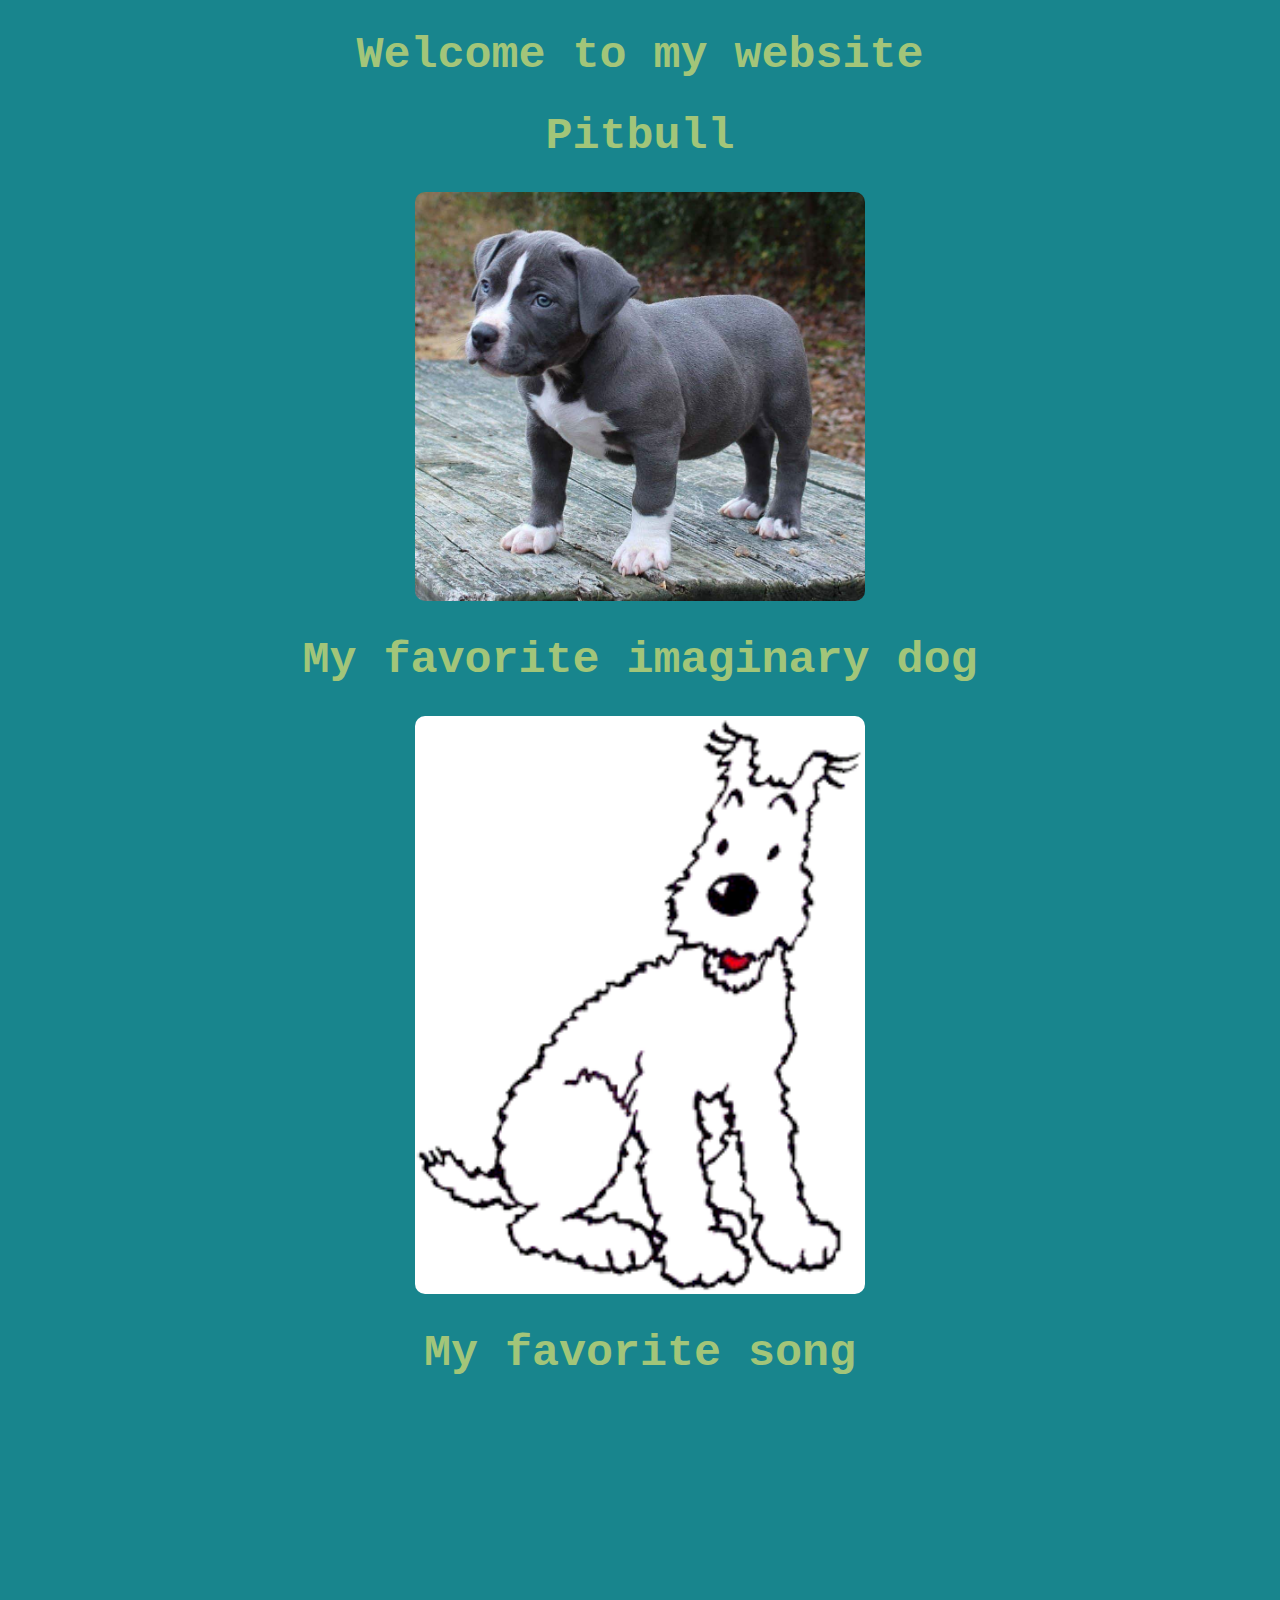
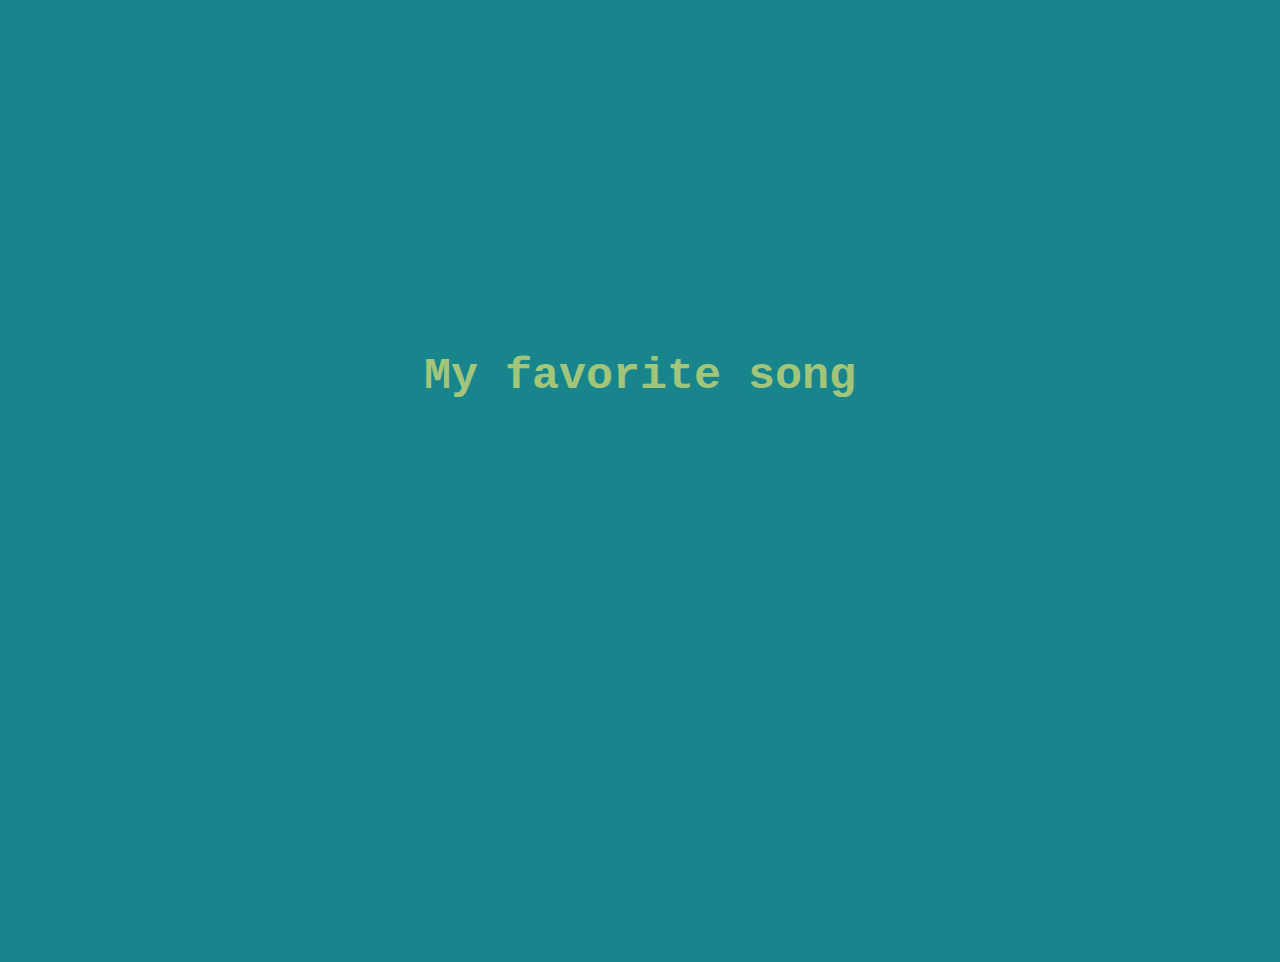
<file: index.html>
<!DOCTYPE html>
<html lang="en">
<head>
    <meta charset="UTF-8">
    <meta http-equiv="X-UA-Compatible" content="IE=edge">
    <meta name="viewport" content="width=device-width, initial-scale=1.0">
    <title>My Website</title>
    <link rel="stylesheet" href="site.css">
</head>
<body class="center-content">
    <h1>Welcome to my website </h1>
    <div>
        <h1>Pitbull</h1>
        <div>
            <img class="thumbnail" src="/images/pitbull.jpeg"/>
        </div>
        <h1>My favorite imaginary dog</h1>
        <div>
            <img class="thumbnail" src="images/snowy.png"/>
        </div>
        <h1>My favorite song</h1>
        <iframe width="903" height="508" 
        src="https://www.youtube.com/embed/YMWQ8_YJeJg?list=RDYMWQ8_YJeJg" 
        title="YouTube video player" 
        frameborder="0" 
        allow="accelerometer; autoplay; clipboard-write; encrypted-media; gyroscope; picture-in-picture" allowfullscreen></iframe>


    </div>
    <h1>My favorite song</h1>
    <iframe width="903" height="508" 
    src="https://www.youtube.com/embed/YMWQ8_YJeJg?list=RDYMWQ8_YJeJg" 
    title="YouTube video player" 
    frameborder="0" allow="accelerometer; autoplay; clipboard-write; encrypted-media; gyroscope; picture-in-picture" allowfullscreen></iframe>
    
</body>
</html>
</file>
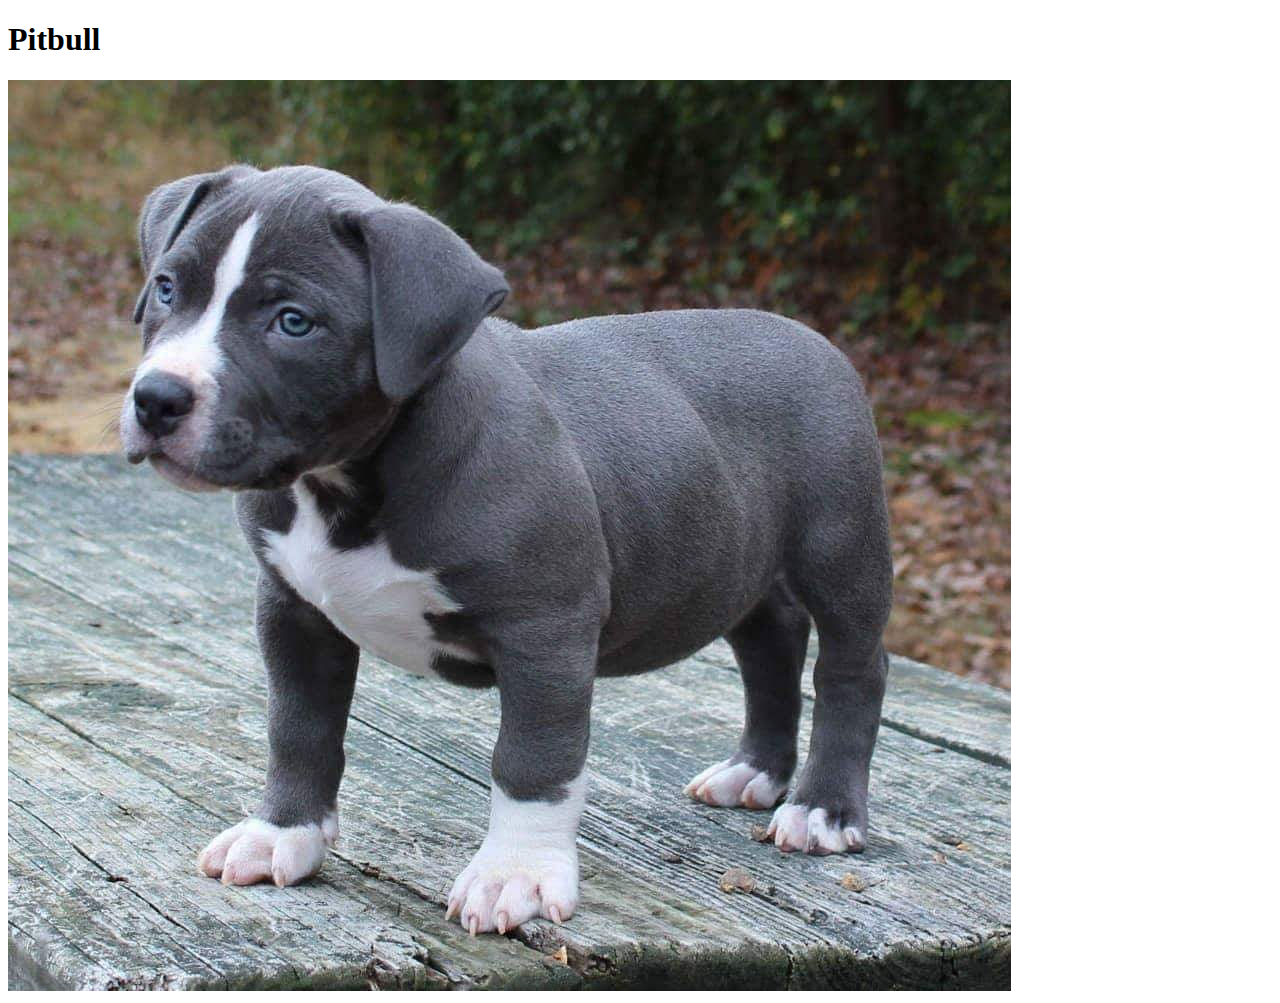
<file: dogs.html>
<!DOCTYPE html>
<html lang="en">
<head>
    <meta charset="UTF-8">
    <meta http-equiv="X-UA-Compatible" content="IE=edge">
    <meta name="viewport" content="width=device-width, initial-scale=1.0">
    <title>Document</title>
</head>
<body class="center-content">
    <div>
        <h1>Pitbull</h1>
        <div>
            <img class="thumbnail" src="/images/pitbull.jpeg"/>
        </div>
       
    </div>
</body>
</html>
</file>
<file: site.css>
.thumbnail{
    width: 50vh;
    margin: auto;
    border-radius: 10px;
}

h1{
    font-family: monospace;
    font-size: 5vh;
    font-weight: bold;
    color: rgb(162, 197, 121);
}

.center-content{
    text-align: center;
    flex-direction: column;
}

body{background-color: rgb(24, 133, 141);}
</file>
